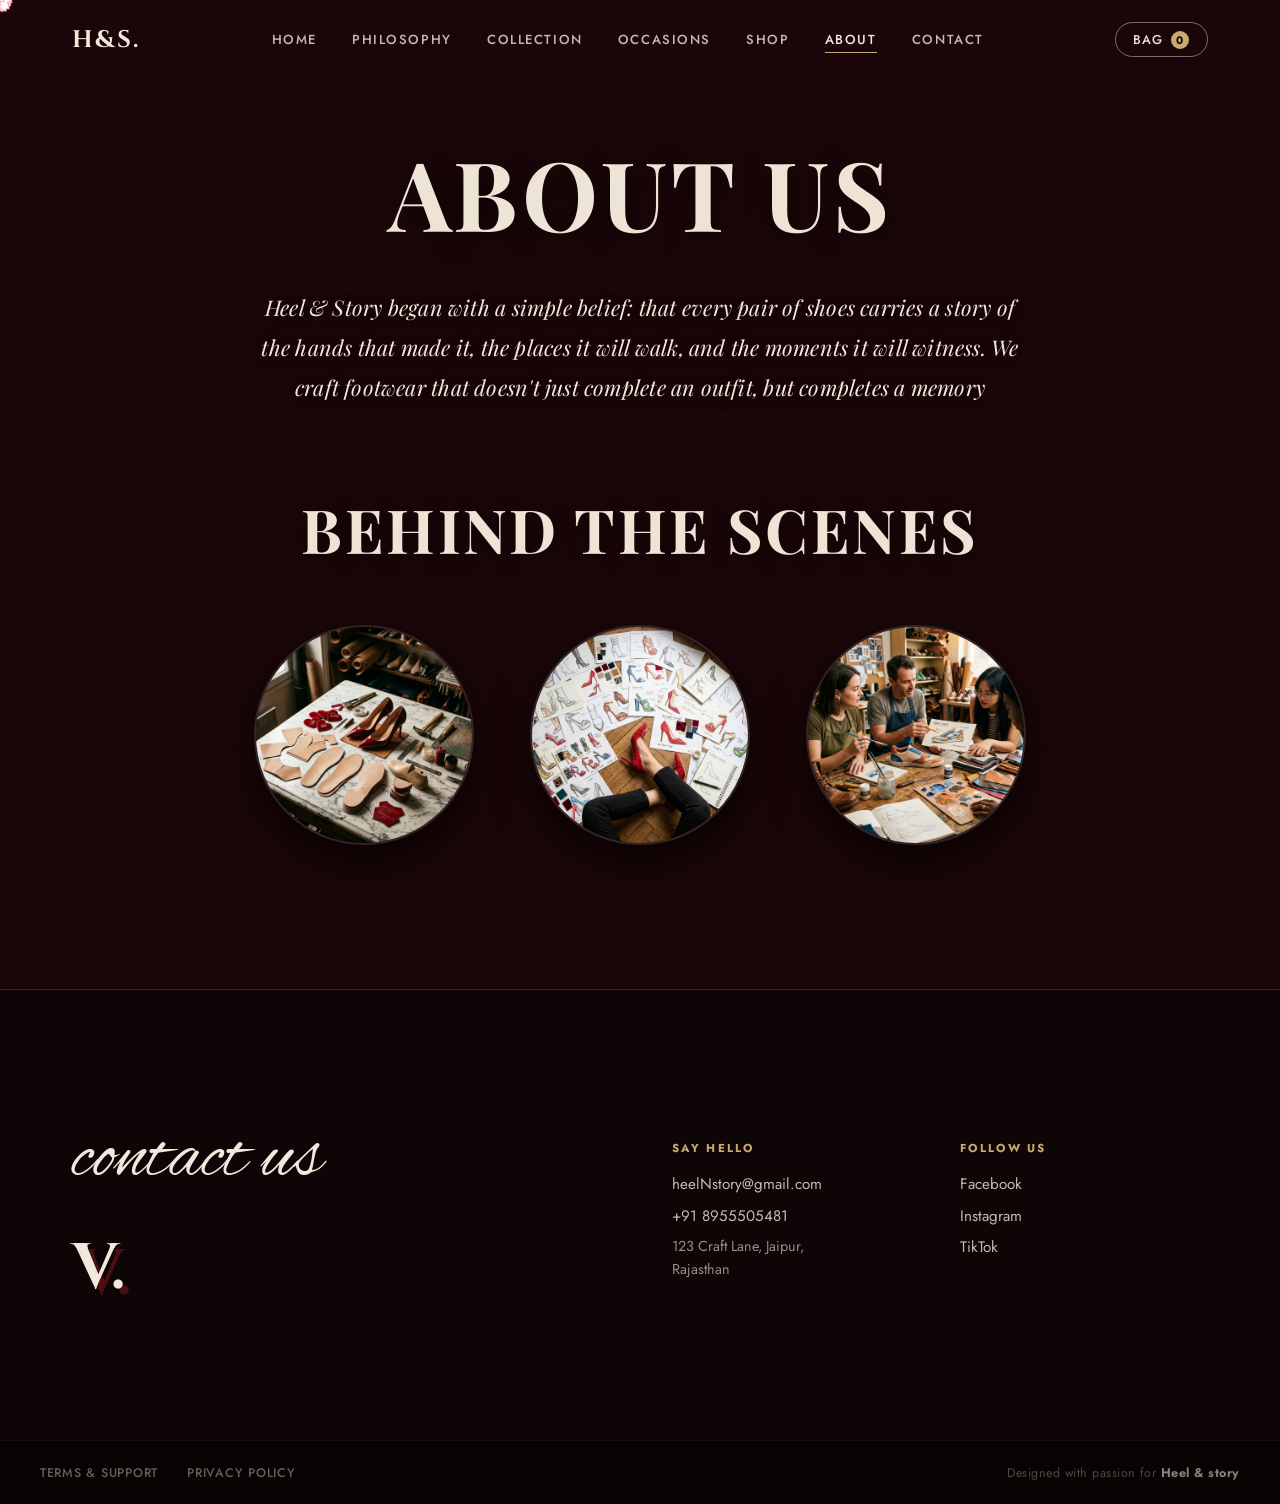
<file: about.html>
<!DOCTYPE html>
<html lang="en">

<head>
    <meta charset="UTF-8">
    <meta name="viewport" content="width=device-width, initial-scale=1.0">
    <title>About Us | Heel &amp; Story</title>
    <!-- Modern Luxury Typography -->
    <link rel="preconnect" href="https://fonts.googleapis.com">
    <link rel="preconnect" href="https://fonts.gstatic.com" crossorigin>
    <link
        href="https://fonts.googleapis.com/css2?family=Alex+Brush&family=Bodoni+Moda:ital,opsz,wght@0,6..96,400..900;1,6..96,400..900&family=Cinzel:wght@400;500;600;700&family=Jost:wght@300;400;500;600;700&family=Playfair+Display:ital,wght@0,400..900;1,400..900&display=swap"
        rel="stylesheet">
    <link rel="stylesheet" href="style.css?v=9">
    <link rel="stylesheet" href="about.css">
</head>

<body class="about-page-body">

    <!-- ===== NAVIGATION ===== -->
    <nav class="navbar" id="navbar">
        <div class="nav-inner">
            <a href="index.html" class="nav-logo">H&amp;S.</a>
            <div class="nav-links">
                <a href="index.html#home">Home</a>
                <a href="index.html#philosophy">Philosophy</a>
                <a href="index.html#collection">Collection</a>
                <a href="index.html#occasions">Occasions</a>
                <a href="shop.html">Shop</a>
                <a href="about.html" class="active-nav">About</a>
                <a href="#contact">Contact</a>
            </div>
            <div class="nav-actions">
                <button class="nav-cart" id="cartToggle" aria-label="Open Shopping Bag">
                    <span class="cart-label">Bag</span>
                    <span class="cart-badge" id="cartCount">0</span>
                </button>
            </div>
        </div>
    </nav>

    <!-- ===== MAIN ABOUT US CONTENT ===== -->
    <main class="about-main-wrapper">
        <div class="section-container">
            <!-- About Us Header -->
            <div class="about-header-block reveal">
                <h1 class="about-main-title">ABOUT US</h1>
                <p class="about-story-italic">
                    Heel &amp; Story began with a simple belief: that every pair of shoes carries a story of the hands
                    that made it, the places it will walk, and the moments it will witness. We craft footwear that
                    doesn't just complete an outfit, but completes a memory
                </p>
            </div>

            <!-- Behind The Scenes -->
            <div class="behind-scenes-block reveal">
                <h2 class="behind-scenes-title">BEHIND THE SCENES</h2>
                <div class="behind-circles-grid">
                    <div class="behind-circle-card">
                        <div class="circle-image-wrapper">
                            <img src="assets/images/about-1.jpg" alt="Shoemaking Materials & Craft" loading="lazy">
                        </div>
                    </div>
                    <div class="behind-circle-card">
                        <div class="circle-image-wrapper">
                            <img src="assets/images/about-2.jpg" alt="Artisan Shoe Sketches" loading="lazy">
                        </div>
                    </div>
                    <div class="behind-circle-card">
                        <div class="circle-image-wrapper">
                            <img src="assets/images/about-3.jpg" alt="Designers Collaborating in Atelier"
                                loading="lazy">
                        </div>
                    </div>
                </div>
            </div>
        </div>
    </main>

    <!-- ===== CONTACT US & FOOTER SECTION ===== -->
    <section class="contact-section about-contact-section" id="contact">
        <div class="section-container">
            <div class="contact-main-grid">
                <!-- Left: Contact Title & Monogram -->
                <div class="contact-branding reveal">
                    <h2 class="contact-title">contact us</h2>
                    <div class="monogram-v-wrapper">
                        <div class="monogram-v">
                            <span>V.</span>
                        </div>
                    </div>
                </div>

                <!-- Right: Say Hello & Follow Us Columns -->
                <div class="contact-info-grid reveal">
                    <div class="contact-col">
                        <h3 class="contact-col-title">SAY HELLO</h3>
                        <p><a href="mailto:heelNstory@gmail.com" class="contact-link">heelNstory@gmail.com</a></p>
                        <p><a href="tel:+918955505481" class="contact-link">+91 8955505481</a></p>
                        <p class="contact-address">123 Craft Lane, Jaipur,<br>Rajasthan</p>
                    </div>
                    <div class="contact-col">
                        <h3 class="contact-col-title">FOLLOW US</h3>
                        <p><a href="https://facebook.com" target="_blank" rel="noopener noreferrer"
                                class="contact-link">Facebook</a></p>
                        <p><a href="https://instagram.com" target="_blank" rel="noopener noreferrer"
                                class="contact-link">Instagram</a></p>
                        <p><a href="https://tiktok.com" target="_blank" rel="noopener noreferrer"
                                class="contact-link">TikTok</a></p>
                    </div>
                </div>
            </div>
        </div>
    </section>

    <!-- ===== BOTTOM BAR ===== -->
    <footer class="bottom-bar">
        <div class="bottom-bar-inner">
            <div class="bottom-links">
                <a href="#terms">Terms &amp; Support</a>
                <a href="#privacy">Privacy Policy</a>
            </div>
            <div class="bottom-badge">
                <span>Designed with passion for <strong>Heel & story</strong></span>
            </div>
        </div>
    </footer>

    <!-- ===== CART DRAWER ===== -->
    <div class="cart-drawer" id="cartDrawer" aria-hidden="true">
        <div class="cart-drawer-header">
            <h3>Your Shopping Bag</h3>
            <button class="cart-close-btn" id="closeCart" aria-label="Close Bag">&times;</button>
        </div>
        <div class="cart-items" id="cartItems">
            <!-- Cart items injected by script.js -->
        </div>
        <div class="cart-drawer-footer">
            <div class="cart-subtotal">
                <span>Subtotal</span>
                <span id="cartTotal">₹0</span>
            </div>
            <button class="checkout-btn" id="checkoutBtn">Proceed to Checkout</button>
        </div>
    </div>
    <div class="cart-backdrop" id="cartBackdrop"></div>

    <!-- ===== TOAST NOTIFICATION ===== -->
    <div class="toast-notification" id="toast"></div>

    <script src="script.js?v=10"></script>
</body>

</html>
</file>
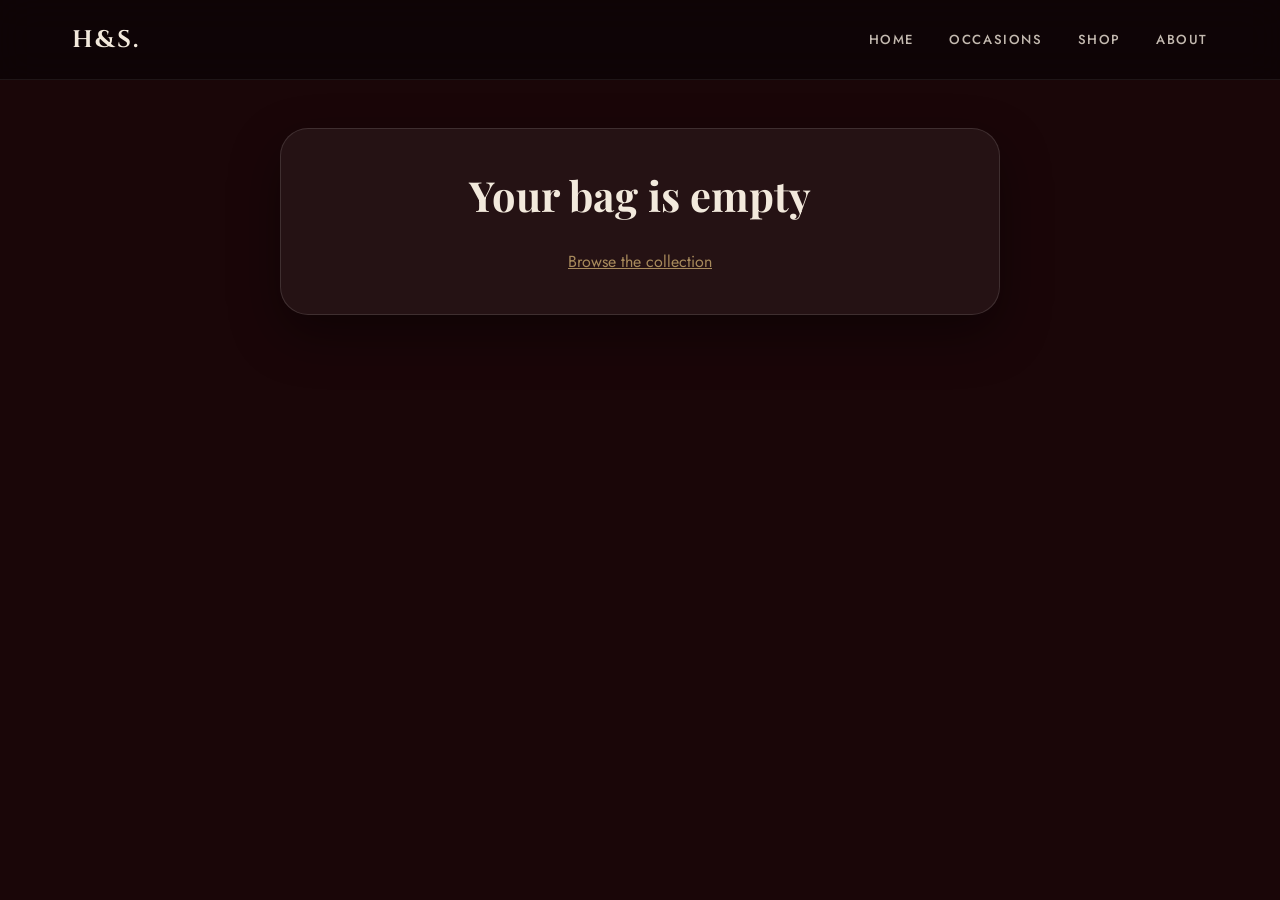
<file: checkout.html>
<!DOCTYPE html>
<html lang="en">

<head>
    <meta charset="UTF-8">
    <meta name="viewport" content="width=device-width, initial-scale=1.0">
    <title>Checkout | Heel &amp; Story</title>
    <link rel="preconnect" href="https://fonts.googleapis.com">
    <link rel="preconnect" href="https://fonts.gstatic.com" crossorigin>
    <link href="https://fonts.googleapis.com/css2?family=Bodoni+Moda:ital,opsz,wght@0,6..96,400..900;1,6..96,400..900&family=Cinzel:wght@400;500;600;700&family=Jost:wght@300;400;500;600;700&family=Playfair+Display:ital,wght@0,400..900;1,400..900&display=swap" rel="stylesheet">
    <link rel="stylesheet" href="style.css">
    <link rel="stylesheet" href="checkout.css">
</head>

<body class="co-page-body">
    <nav class="navbar scrolled" id="navbar">
        <div class="nav-inner">
            <a href="index.html" class="nav-logo">H&amp;S.</a>
            <div class="nav-links">
                <a href="index.html#home">Home</a>
                <a href="index.html#occasions">Occasions</a>
                <a href="shop.html">Shop</a>
                <a href="about.html">About</a>
            </div>
        </div>
    </nav>

    <main class="co-main">
        <div class="co-card" id="emptyBox" hidden>
            <h1 class="co-title">Your bag is empty</h1>
            <p class="co-note"><a href="shop.html" class="co-link">Browse the collection</a></p>
        </div>

        <div class="co-card" id="checkoutBox" hidden>
            <h1 class="co-title">Checkout</h1>
            <h2 class="co-sub">Your Order</h2>
            <div id="orderSummary"></div>

            <h2 class="co-sub">Customer Details</h2>
            <form id="customerForm" class="co-form">
                <div class="co-grid">
                    <label>Full Name <input type="text" name="name" required autocomplete="name"></label>
                    <label>Email <input type="email" name="email" required autocomplete="email"></label>
                    <label>Phone <input type="tel" name="phone" required pattern="[0-9+ ]{10,15}" autocomplete="tel"></label>
                    <label>Pincode <input type="text" name="pincode" required pattern="[0-9]{6}" inputmode="numeric"></label>
                    <label class="full">Address <input type="text" name="address" required autocomplete="street-address"></label>
                    <label>City <input type="text" name="city" required></label>
                    <label>State <input type="text" name="state" required></label>
                </div>
                <button class="co-btn" type="submit">Place Order</button>
            </form>
        </div>

        <div class="co-card" id="doneBox" hidden>
            <h1 class="co-title">Thank you!</h1>
            <p class="co-note" id="doneText"></p>
            <p class="co-note" style="margin-top: 1.4rem;"><a href="shop.html" class="co-link">Continue shopping</a></p>
        </div>
    </main>

    <script>
        const CART_KEY = 'heelStoryCart_v3';
        const CUSTOMER_KEY = 'heelStoryCustomer';
        const ORDERS_KEY = 'heelStoryOrders';

        const read = (key, fallback) => {
            try { const v = JSON.parse(localStorage.getItem(key)); return v === null ? fallback : v; }
            catch { return fallback; }
        };
        const money = n => `₹${n.toLocaleString('en-IN')}`;
        const esc = s => String(s).replace(/[&<>"']/g, c => ({ '&': '&amp;', '<': '&lt;', '>': '&gt;', '"': '&quot;', "'": '&#39;' }[c]));

        const cart = read(CART_KEY, []);
        const total = cart.reduce((sum, i) => sum + i.price * i.quantity, 0);

        if (cart.length === 0) {
            document.getElementById('emptyBox').hidden = false;
        } else {
            document.getElementById('checkoutBox').hidden = false;

            document.getElementById('orderSummary').innerHTML = cart.map(i => `
                <div class="co-row"><span>${esc(i.name)} (Size ${esc(i.size)}) × ${i.quantity}</span><span>${money(i.price * i.quantity)}</span></div>
            `).join('') + `<div class="co-row co-total"><span>Total</span><span>${money(total)}</span></div>`;

            // Pre-fill if this customer ordered before on this browser
            const form = document.getElementById('customerForm');
            const saved = read(CUSTOMER_KEY, {});
            Object.keys(saved).forEach(k => { if (form.elements[k]) form.elements[k].value = saved[k]; });

            form.addEventListener('submit', e => {
                e.preventDefault();
                const customer = {};
                new FormData(form).forEach((v, k) => { customer[k] = String(v).trim(); });
                localStorage.setItem(CUSTOMER_KEY, JSON.stringify(customer));

                const order = {
                    id: 'HS' + Date.now().toString().slice(-8),
                    date: new Date().toISOString(),
                    customer,
                    items: cart.map(i => ({ name: i.name, size: i.size, quantity: i.quantity, price: i.price })),
                    total
                };
                const orders = read(ORDERS_KEY, []);
                orders.unshift(order);
                localStorage.setItem(ORDERS_KEY, JSON.stringify(orders));
                localStorage.setItem(CART_KEY, '[]');

                document.getElementById('checkoutBox').hidden = true;
                document.getElementById('doneBox').hidden = false;
                document.getElementById('doneText').innerHTML =
                    `Order <strong>#${order.id}</strong> placed, ${esc(customer.name)}.<br>` +
                    `We'll deliver to ${esc(customer.address)}, ${esc(customer.city)}, ${esc(customer.state)} - ${esc(customer.pincode)}.<br>` +
                    `Total: ${money(total)}`;
                window.scrollTo({ top: 0, behavior: 'smooth' });
            });
        }
    </script>
</body>

</html>
</file>
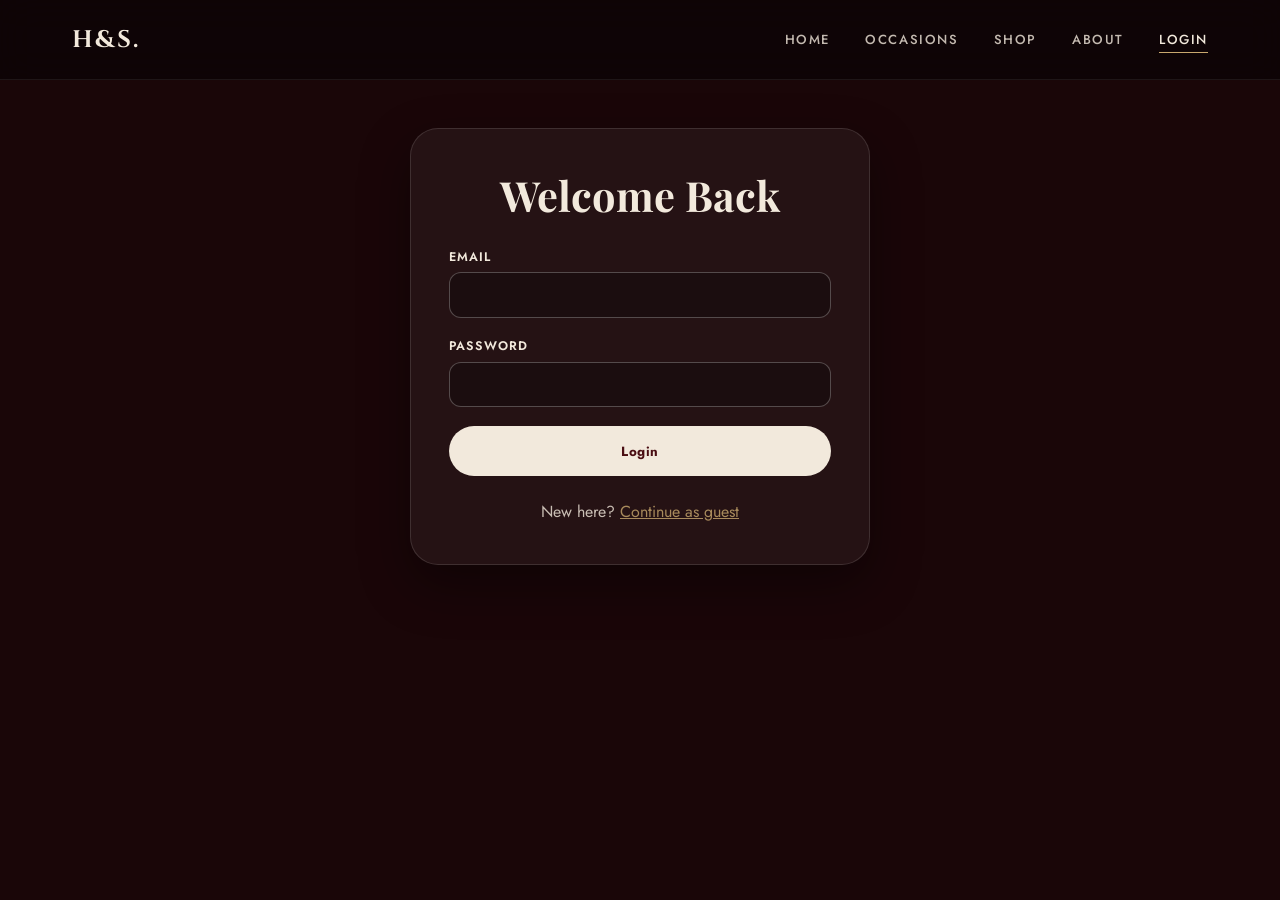
<file: login.html>
<!DOCTYPE html>
<html lang="en">

<head>
    <meta charset="UTF-8">
    <meta name="viewport" content="width=device-width, initial-scale=1.0">
    <title>Login | Heel &amp; Story</title>
    <link rel="preconnect" href="https://fonts.googleapis.com">
    <link rel="preconnect" href="https://fonts.gstatic.com" crossorigin>
    <link href="https://fonts.googleapis.com/css2?family=Bodoni+Moda:ital,opsz,wght@0,6..96,400..900;1,6..96,400..900&family=Cinzel:wght@400;500;600;700&family=Jost:wght@300;400;500;600;700&family=Playfair+Display:ital,wght@0,400..900;1,400..900&display=swap" rel="stylesheet">
    <link rel="stylesheet" href="style.css">
    <link rel="stylesheet" href="checkout.css">
</head>

<body class="co-page-body">
    <nav class="navbar scrolled" id="navbar">
        <div class="nav-inner">
            <a href="index.html" class="nav-logo">H&amp;S.</a>
            <div class="nav-links">
                <a href="index.html#home">Home</a>
                <a href="index.html#occasions">Occasions</a>
                <a href="shop.html">Shop</a>
                <a href="about.html">About</a>
                <a href="login.html" class="active-nav">Login</a>
            </div>
        </div>
    </nav>

    <main class="co-main">
        <div class="co-card" style="max-width: 460px;">
            <h1 class="co-title">Welcome Back</h1>
            <form id="loginForm" class="co-form">
                <label>Email <input type="email" name="email" required autocomplete="email"></label>
                <label>Password <input type="password" name="password" required autocomplete="current-password"></label>
                <button class="co-btn" type="submit">Login</button>
            </form>
            <p class="co-note" style="margin-top: 1.4rem;">New here? <a href="shop.html" class="co-link">Continue as guest</a></p>
        </div>
    </main>

    <script>
        // Design demo only: no checking, just continues to the shop.
        document.getElementById('loginForm').addEventListener('submit', e => {
            e.preventDefault();
            window.location.href = 'shop.html';
        });
    </script>
</body>

</html>
</file>
<file: style.css>
:root {
    --bg-dark: #0d0506;
    --bg-dark-wine: #1a0608;
    --bg-card: #231012;
    --color-cream: #f2e9dc;
    --color-cream-2: #e8ddd0;
    --color-gold: #c9a96e;
    --color-wine: #4a0e13;
    --color-rose: #ff5000;
    --color-white: #ffffff;

    --font-display-script: 'Alex Brush', 'Pinyon Script', cursive;
    --font-display-serif: 'Playfair Display', 'Bodoni Moda', Georgia, serif;
    --font-heading: 'Cinzel', 'Bodoni Moda', serif;
    --font-body: 'Jost', system-ui, sans-serif;

    --section-pad-v: clamp(5rem, 10vw, 9rem);
    --container-max: 1200px;
    --nav-h: 5rem;

    --ease-smooth: cubic-bezier(0.4, 0, 0.2, 1);
    --ease-bounce: cubic-bezier(0.2, 1, 0.3, 1);

}

*,
*::before,
*::after {
    box-sizing: border-box;
    margin: 0;
    padding: 0;
}

html {
    scroll-behavior: smooth;
}

body {
    font-family: var(--font-body);
    background-color: var(--bg-dark);
    color: var(--color-cream);
    -webkit-font-smoothing: antialiased;
    overflow-x: hidden;
}

img,
video {
    display: block;
    max-width: 100%;
}

/* Hide browser's native video controls & PiP button */
video::-webkit-media-controls,
video::-webkit-media-controls-enclosure,
video::-webkit-media-controls-panel,
video::-webkit-media-controls-overlay-play-button {
    display: none !important;
    opacity: 0 !important;
    pointer-events: none !important;
}

a {
    text-decoration: none;
    color: inherit;
    cursor: pointer;
}

button,
[role="button"],
.nav-cart,
.btn-add-cart-pill,
.modal-size-btn,
.btn-modal-confirm-add {
    cursor: pointer;
    border: none;
    background: none;
    font-family: inherit;
}

ul {
    list-style: none;
}

.section-container {
    max-width: var(--container-max);
    margin: 0 auto;
    padding: 0 2rem;
}

.reveal {
    opacity: 0;
    transform: translateY(30px);
    transition: opacity 0.75s var(--ease-smooth), transform 0.75s var(--ease-smooth);
}

.reveal.visible,
.reveal.in-view {
    opacity: 1;
    transform: translateY(0);
}

/* =========================================================
   NAVBAR
   ========================================================= */

.navbar {
    position: fixed;
    top: 0;
    left: 0;
    right: 0;
    z-index: 100;
    height: var(--nav-h);
    display: flex;
    align-items: center;
    background: transparent;
    transition: background 0.4s ease, backdrop-filter 0.4s ease, border-color 0.4s ease;
    border-bottom: 1px solid transparent;
}

.navbar.scrolled {
    background: rgba(13, 5, 6, 0.88);
    backdrop-filter: blur(18px);
    -webkit-backdrop-filter: blur(18px);
    border-bottom-color: rgba(255, 255, 255, 0.07);
}

.nav-inner {
    width: 100%;
    max-width: var(--container-max);
    margin: 0 auto;
    padding: 0 2rem;
    display: flex;
    align-items: center;
    justify-content: space-between;
}

.nav-logo {
    font-family: var(--font-heading);
    font-size: 1.5rem;
    font-weight: 700;
    letter-spacing: 0.1em;
    color: var(--color-cream);
    text-transform: uppercase;
    transition: color 0.25s ease;
}

.nav-logo:hover {
    color: var(--color-gold);
}

.nav-links {
    display: flex;
    gap: 2.2rem;
    align-items: center;
}

.nav-links a {
    font-family: var(--font-body);
    font-size: 0.82rem;
    font-weight: 500;
    letter-spacing: 0.12em;
    text-transform: uppercase;
    color: rgba(242, 233, 220, 0.8);
    position: relative;
    transition: color 0.25s ease;
}

.nav-links a::after {
    content: '';
    position: absolute;
    bottom: -4px;
    left: 0;
    width: 0;
    height: 1px;
    background-color: var(--color-gold);
    transition: width 0.3s var(--ease-smooth);
}

.nav-links a:hover,
.nav-links a.active-nav {
    color: var(--color-cream);
}

.nav-links a:hover::after,
.nav-links a.active-nav::after {
    width: 100%;
}

.nav-actions {
    display: flex;
    align-items: center;
    gap: 1rem;
}

.nav-cart {
    display: flex;
    align-items: center;
    gap: 0.5rem;
    padding: 0.45rem 1.1rem;
    border: 1px solid rgba(242, 233, 220, 0.45);
    border-radius: 999px;
    font-size: 0.8rem;
    font-weight: 500;
    letter-spacing: 0.08em;
    text-transform: uppercase;
    color: var(--color-cream);
    transition: all 0.25s ease;
}

.nav-cart:hover {
    background-color: var(--color-cream);
    border-color: var(--color-cream);
    color: var(--bg-dark);
}

.cart-badge {
    display: inline-flex;
    align-items: center;
    justify-content: center;
    min-width: 18px;
    height: 18px;
    background: var(--color-gold);
    color: var(--bg-dark);
    border-radius: 50%;
    font-size: 0.68rem;
    font-weight: 700;
    padding: 0 3px;
    transition: transform 0.2s ease;
}

.cart-badge.pop {
    transform: scale(1.4);
}

/* =========================================================
   HERO SECTION
   ========================================================= */

.hero-section {
    position: relative;
    width: 100%;
    height: 100vh;
    min-height: 600px;
    display: flex;
    align-items: center;
    justify-content: center;
    overflow: hidden;
}

.video-container {
    position: absolute;
    inset: 0;
    z-index: 0;
}

.bg-video {
    width: 100%;
    height: 100%;
    object-fit: cover;
}

.hero-vignette {
    position: absolute;
    inset: 0;
    background: linear-gradient(to bottom,
            rgba(13, 5, 6, 0.25) 0%,
            rgba(13, 5, 6, 0.1) 40%,
            rgba(13, 5, 6, 0.55) 100%);
}

.hero-center-content {
    position: relative;
    z-index: 2;
    text-align: center;
}

.brand-monogram-title {
    display: flex;
    flex-direction: column;
    align-items: center;
    gap: 0;
}

.script-heal {
    font-family: 'Ballet', cursive;
    font-size: clamp(4.5rem, 13vw, 11rem);
    color: var(--color-cream);
    line-height: 1;
    letter-spacing: 0.02em;
    text-shadow: 0 4px 30px rgba(0, 0, 0, 0.7);
}

.serif-story {
    font-family: var(--font-heading);
    font-size: clamp(2.2rem, 6vw, 5.5rem);
    font-weight: 700;
    letter-spacing: 0.25em;
    text-transform: uppercase;
    color: var(--color-cream);
    text-shadow: 0 4px 30px rgba(0, 0, 0, 0.7);
    margin-top: -0.3rem;
}


.philosophy-section {
    position: relative;
    width: 100%;
    height: 100vh;
    min-height: 500px;
    display: flex;
    align-items: center;
    justify-content: center;
    overflow: hidden;
}

.philosophy-vignette {
    position: absolute;
    inset: 0;
    background: rgba(13, 5, 6, 0.55);
}

.philosophy-content {
    position: relative;
    z-index: 2;
    text-align: center;
    max-width: 720px;
    padding: 0 2rem;
}

.more-than-title {
    display: flex;
    flex-direction: column;
    align-items: center;
    font-family: var(--font-display-serif);
    font-size: clamp(3rem, 7vw, 6rem);
    font-weight: 700;
    font-style: italic;
    color: var(--color-cream);
    line-height: 1.15;
    letter-spacing: 0.01em;
    text-shadow: 0 4px 20px rgba(0, 0, 0, 0.7);
    margin-bottom: 1.8rem;
}

.philosophy-text {
    font-family: 'Dancing Script', cursive;
    font-size: clamp(1.25rem, 2.6vw, 1.75rem);
    font-weight: 700;
    line-height: 1.7;
    color: rgba(242, 233, 220, 0.95);
    letter-spacing: 0.01em;
    text-shadow: 0 2px 14px rgba(0, 0, 0, 0.6);
}

.philosophy-line {
    display: block;
}

.philosophy-moon {
    display: inline-block;
    font-size: 0.8em;
    margin-left: 0.2em;
}

.featured-collection-section {
    padding: var(--section-pad-v) 0;
    background: var(--bg-dark);
}

.trio-grid {
    display: grid;
    grid-template-columns: repeat(3, 1fr);
    gap: 1.4rem;
    margin-bottom: 3.5rem;
}

.trio-card {
    position: relative;
    border-radius: 18px;
    overflow: hidden;
    background: var(--bg-card);
}

.card-media {
    width: 100%;
    aspect-ratio: 2/3;
    overflow: hidden;
}

.card-media img,
.card-media video {
    width: 100%;
    height: 100%;
    object-fit: cover;
    transition: transform 0.6s var(--ease-smooth);
}

.trio-card:hover .card-media img,
.trio-card:hover .card-media video {
    transform: scale(1.06);
}

.collection-cta {
    text-align: center;
    margin-top: 3rem;
}

.btn-shop-collection {
    display: inline-block;
    font-family: var(--font-body);
    font-size: 0.9rem;
    font-weight: 600;
    letter-spacing: 0.12em;
    text-transform: uppercase;
    color: var(--color-cream);
    border: 1.5px solid rgba(242, 233, 220, 0.5);
    padding: 0.9rem 3rem;
    border-radius: 999px;
    transition: all 0.3s var(--ease-smooth);
}

.btn-shop-collection:hover {
    background-color: var(--color-cream);
    border-color: var(--color-cream);
    color: var(--bg-dark);
    transform: translateY(-2px);
    box-shadow: 0 8px 25px rgba(0, 0, 0, 0.4);
}

.occasions-section {
    --occ-orange: #ff5000;
    padding: var(--section-pad-v) 0;
    background: var(--bg-dark-wine);
}

.occasions-header {
    text-align: left;
    margin-bottom: 3rem;
}

.occasion-tag {
    font-family: var(--font-body);
    font-size: 1rem;
    font-weight: 700;
    letter-spacing: 0.04em;
    text-transform: uppercase;
    color: var(--occ-orange);
}

.occasions-grid {
    display: grid;
    grid-template-columns: repeat(3, 1fr);
    gap: clamp(0.8rem, 2.5vw, 2.2rem);
}

.occasion-card {
    container-type: inline-size;
    display: flex;
    flex-direction: column;
    align-items: center;
    text-align: center;
    cursor: pointer;
    transition: transform 0.4s var(--ease-smooth);
}

.occasion-card:hover {
    transform: translateY(-8px);
}

.occasion-title-top,
.occasion-title-bottom {
    position: relative;
    z-index: 2;
    font-family: 'Imbue', serif;
    font-size: clamp(2.4rem, 6.4vw, 5.2rem);
    /* fallback */
    font-size: 30cqw;
    font-weight: 700;
    line-height: 1;
    white-space: nowrap;
    color: var(--occ-orange);
}

.occasion-title-top {
    margin-bottom: -0.25em;
}

.occasion-title-bottom {
    margin-top: -0.45em;
}

.occasion-arch-image {
    width: 100%;
    aspect-ratio: 9 / 8;
    border-radius: 20%;
    overflow: hidden;
    background: var(--bg-card);
}

.occasion-arch-image img {
    width: 100%;
    height: 100%;
    object-fit: cover;
    transition: transform 0.6s var(--ease-smooth);
}

.occasion-card:hover .occasion-arch-image img {
    transform: scale(1.06);
}

.occasion-tagline {
    font-family: var(--font-body);
    font-size: clamp(0.7rem, 6.2cqw, 1.3rem);
    font-weight: 700;
    letter-spacing: 0.03em;
    text-transform: uppercase;
    color: var(--occ-orange);
    margin-top: 0.4rem;
    margin-top: 5cqw;
}


/* =========================================================
   CONTACT SECTION
   ========================================================= */

.contact-section {
    background: var(--bg-dark);
    padding: var(--section-pad-v) 0;
    border-top: 1px solid rgba(255, 255, 255, 0.07);
}

.contact-main-grid {
    display: grid;
    grid-template-columns: 1fr 1fr;
    gap: 4rem;
    align-items: center;
}

.contact-title {
    font-family: var(--font-display-script);
    font-size: clamp(3.5rem, 6vw, 5.5rem);
    color: var(--color-cream);
    font-weight: 400;
    line-height: 1.1;
    margin-bottom: 1.5rem;
}

.monogram-v-wrapper {
    margin-top: 1rem;
}

.monogram-v {
    font-family: var(--font-heading);
    font-size: clamp(3rem, 5vw, 5rem);
    font-weight: 700;
    color: var(--color-cream);
    filter: drop-shadow(6px 6px 0px var(--color-wine));
    display: inline-block;
}

.contact-info-grid {
    display: grid;
    grid-template-columns: 1fr 1fr;
    gap: 2.5rem;
}

.contact-col-title {
    font-family: var(--font-body);
    font-size: 0.72rem;
    font-weight: 700;
    letter-spacing: 0.2em;
    text-transform: uppercase;
    color: var(--color-gold);
    margin-bottom: 1rem;
}

.contact-col p {
    margin-bottom: 0.55rem;
}

.contact-link {
    font-size: 0.95rem;
    color: rgba(242, 233, 220, 0.8);
    transition: color 0.25s ease;
}

.contact-link:hover {
    color: var(--color-rose);
}

.contact-address {
    font-size: 0.9rem;
    color: rgba(242, 233, 220, 0.6);
    line-height: 1.6;
}

/* =========================================================
   BOTTOM BAR
   ========================================================= */

.bottom-bar {
    background: #080203;
    padding: 1.4rem 2rem;
    border-top: 1px solid rgba(255, 255, 255, 0.05);
}

.bottom-bar-inner {
    max-width: var(--container-max);
    margin: 0 auto;
    display: flex;
    align-items: center;
    justify-content: space-between;
    flex-wrap: wrap;
    gap: 0.8rem;
}

.bottom-links {
    display: flex;
    gap: 1.8rem;
}

.bottom-links a {
    font-size: 0.78rem;
    font-weight: 500;
    letter-spacing: 0.06em;
    text-transform: uppercase;
    color: rgba(242, 233, 220, 0.4);
    transition: color 0.25s ease;
}

.bottom-links a:hover {
    color: var(--color-cream);
}

.bottom-badge {
    font-size: 0.78rem;
    color: rgba(242, 233, 220, 0.3);
    letter-spacing: 0.04em;
}

.bottom-badge strong {
    color: rgba(242, 233, 220, 0.55);
}

/* =========================================================
   CART DRAWER
   ========================================================= */

.cart-drawer {
    position: fixed;
    top: 0;
    right: 0;
    width: min(400px, 95vw);
    height: 100vh;
    background: #110507;
    border-left: 1px solid rgba(255, 255, 255, 0.08);
    z-index: 200;
    display: flex;
    flex-direction: column;
    transform: translateX(100%);
    transition: transform 0.45s var(--ease-bounce);
    overflow: hidden;
}

.cart-drawer.open {
    transform: translateX(0);
}

.cart-drawer-header {
    display: flex;
    align-items: center;
    justify-content: space-between;
    padding: 1.6rem 1.8rem;
    border-bottom: 1px solid rgba(255, 255, 255, 0.08);
}

.cart-drawer-header h3 {
    font-family: var(--font-display-serif);
    font-size: 1.2rem;
    font-weight: 600;
    color: var(--color-cream);
    letter-spacing: 0.02em;
}

.cart-close-btn {
    font-size: 1.8rem;
    color: rgba(242, 233, 220, 0.5);
    line-height: 1;
    transition: color 0.2s ease;
}

.cart-close-btn:hover {
    color: var(--color-cream);
}

.cart-items {
    flex: 1;
    overflow-y: auto;
    padding: 1.2rem 1.8rem;
}

.cart-empty-msg {
    text-align: center;
    color: rgba(242, 233, 220, 0.35);
    font-size: 0.9rem;
    margin-top: 3rem;
    line-height: 1.7;
}

.cart-item {
    display: flex;
    align-items: center;
    gap: 1rem;
    padding: 1rem 0;
    border-bottom: 1px solid rgba(255, 255, 255, 0.06);
}

.cart-item-img {
    width: 64px;
    height: 64px;
    border-radius: 10px;
    object-fit: cover;
    flex-shrink: 0;
    background: var(--bg-card);
}

.cart-item-details {
    flex: 1;
    min-width: 0;
}

.cart-item-name {
    font-family: var(--font-display-serif);
    font-size: 0.9rem;
    font-weight: 600;
    color: var(--color-cream);
    white-space: nowrap;
    overflow: hidden;
    text-overflow: ellipsis;
    margin-bottom: 0.2rem;
}

.cart-item-meta {
    font-size: 0.78rem;
    color: rgba(242, 233, 220, 0.5);
    margin-bottom: 0.3rem;
}

.cart-item-price {
    font-size: 0.88rem;
    font-weight: 600;
    color: var(--color-gold);
}

.cart-item-remove {
    font-size: 1.3rem;
    color: rgba(242, 233, 220, 0.3);
    transition: color 0.2s ease;
    flex-shrink: 0;
    line-height: 1;
}

.cart-item-remove:hover {
    color: #e05050;
}

.cart-drawer-footer {
    padding: 1.4rem 1.8rem;
    border-top: 1px solid rgba(255, 255, 255, 0.08);
}

.cart-subtotal {
    display: flex;
    justify-content: space-between;
    align-items: center;
    margin-bottom: 1rem;
    font-size: 0.9rem;
    font-weight: 500;
    color: rgba(242, 233, 220, 0.7);
}

#cartTotal {
    font-family: var(--font-display-serif);
    font-size: 1.2rem;
    font-weight: 700;
    color: var(--color-cream);
}

.checkout-btn {
    display: block;
    width: 100%;
    background: var(--color-cream);
    color: var(--bg-dark);
    font-family: var(--font-body);
    font-size: 0.88rem;
    font-weight: 700;
    letter-spacing: 0.1em;
    text-transform: uppercase;
    padding: 1rem;
    border-radius: 999px;
    transition: all 0.25s ease;
}

.checkout-btn:hover {
    background: var(--color-gold);
    transform: translateY(-2px);
    box-shadow: 0 6px 20px rgba(0, 0, 0, 0.4);
}

.cart-backdrop {
    position: fixed;
    inset: 0;
    background: rgba(0, 0, 0, 0.55);
    backdrop-filter: blur(4px);
    z-index: 199;
    opacity: 0;
    pointer-events: none;
    transition: opacity 0.4s ease;
}

.cart-backdrop.open {
    opacity: 1;
    pointer-events: auto;
}

/* =========================================================
   TOAST NOTIFICATION
   ========================================================= */

.toast-notification {
    position: fixed;
    bottom: 2rem;
    left: 50%;
    transform: translateX(-50%) translateY(30px);
    background: rgba(20, 8, 9, 0.92);
    backdrop-filter: blur(12px);
    border: 1px solid rgba(201, 169, 110, 0.3);
    color: var(--color-cream);
    font-size: 0.88rem;
    font-weight: 500;
    letter-spacing: 0.04em;
    padding: 0.85rem 2rem;
    border-radius: 999px;
    z-index: 9999;
    opacity: 0;
    pointer-events: none;
    transition: all 0.35s var(--ease-bounce);
    white-space: nowrap;
}

.toast-notification.show {
    opacity: 1;
    transform: translateX(-50%) translateY(0);
}

/* =========================================================
   RESPONSIVE
   ========================================================= */

@media (max-width: 900px) {
    .trio-grid {
        grid-template-columns: 1fr;
        gap: 1.2rem;
    }

    .occasions-grid {
        grid-template-columns: 1fr;
        gap: 2rem;
    }

    .contact-main-grid {
        grid-template-columns: 1fr;
        gap: 2.5rem;
    }

    .contact-info-grid {
        grid-template-columns: 1fr 1fr;
    }
}

@media (max-width: 680px) {
    .nav-links {
        display: none;
    }

    .hero-center-content {
        padding: 0 1.5rem;
    }

    .trio-grid {
        grid-template-columns: repeat(2, 1fr);
    }
}

@media (max-width: 440px) {
    .trio-grid {
        grid-template-columns: 1fr;
    }

    .contact-info-grid {
        grid-template-columns: 1fr;
    }
}
</file>
<file: about.css>
/* =========================================================
   HEEL & STORY - ABOUT US PAGE STYLES (PAGE 3 CANVA REPLICA)
   ========================================================= */

.about-page-body {
    background-color: var(--bg-dark-wine) !important;
    color: var(--color-cream) !important;
}

.about-main-wrapper {
    padding: 8rem 1.5rem 6rem;
    max-width: 1200px;
    margin: 0 auto;
    text-align: center;
}

.about-header-block {
    max-width: 780px;
    margin: 0 auto 5rem;
}

.about-main-title {
    font-family: var(--font-display-serif);
    font-size: clamp(3.4rem, 7.5vw, 6rem);
    font-weight: 700;
    letter-spacing: 0.04em;
    color: #ede4d6;
    margin-bottom: 2rem;
    text-transform: uppercase;
    text-shadow: 0 6px 25px rgba(0, 0, 0, 0.6);
}

.about-story-italic {
    font-family: 'Playfair Display', Georgia, serif;
    font-style: italic;
    font-size: clamp(1.05rem, 2vw, 1.35rem);
    font-weight: 400;
    line-height: 1.85;
    color: #f2e9dc;
    letter-spacing: 0.01em;
    text-shadow: 0 2px 12px rgba(0, 0, 0, 0.5);
    margin: 0 auto;
}

.behind-scenes-block {
    margin-top: 5rem;
    margin-bottom: 3rem;
}

.behind-scenes-title {
    font-family: var(--font-display-serif);
    font-size: clamp(2.2rem, 5vw, 3.8rem);
    font-weight: 700;
    letter-spacing: 0.04em;
    color: #ede4d6;
    margin-bottom: 3.5rem;
    text-transform: uppercase;
    text-shadow: 0 4px 18px rgba(0, 0, 0, 0.6);
}

.behind-circles-grid {
    display: flex;
    justify-content: center;
    align-items: center;
    gap: 3.5rem;
    flex-wrap: wrap;
    max-width: 1000px;
    margin: 0 auto;
}

.behind-circle-card {
    display: flex;
    justify-content: center;
    align-items: center;
    transition: transform 0.4s var(--ease-smooth);
}

.behind-circle-card:hover {
    transform: translateY(-8px) scale(1.03);
}

.circle-image-wrapper {
    width: 220px;
    height: 220px;
    border-radius: 50%;
    overflow: hidden;
    position: relative;
    box-shadow: 0 16px 40px rgba(0, 0, 0, 0.65);
    background-color: var(--bg-card);
    border: 2px solid rgba(255, 255, 255, 0.08);
}

.circle-image-wrapper img {
    width: 100%;
    height: 100%;
    object-fit: cover;
    transition: transform 0.6s var(--ease-smooth);
}

.behind-circle-card:hover .circle-image-wrapper img {
    transform: scale(1.08);
}

.about-contact-section {
    border-top: 1px solid rgba(255, 255, 255, 0.15) !important;
}

/* Responsive */
@media (max-width: 860px) {
    .behind-circles-grid {
        gap: 2rem;
    }

    .circle-image-wrapper {
        width: 170px;
        height: 170px;
    }
}

@media (max-width: 540px) {
    .about-main-wrapper {
        padding: 6.5rem 1rem 4rem;
    }

    .behind-circles-grid {
        flex-direction: column;
        gap: 2.2rem;
    }

    .circle-image-wrapper {
        width: 200px;
        height: 200px;
    }
}
</file>
<file: checkout.css>
/* HEEL & STORY - CHECKOUT / CUSTOMER DETAILS PAG */
[hidden] { display: none !important; }
.co-page-body { background: var(--bg-dark-wine); color: var(--color-cream); }
.co-main { min-height: 100vh; padding: 8rem 1.5rem 5rem; display: flex; justify-content: center; }
.co-card { width: 100%; max-width: 720px; height: fit-content; background: rgba(255, 255, 255, 0.05); border: 1px solid rgba(255, 255, 255, 0.12); border-radius: 28px; padding: 2.4rem; box-shadow: 0 20px 50px rgba(0, 0, 0, 0.4); }
.co-title { font-family: var(--font-display-serif); font-size: clamp(1.8rem, 4vw, 2.6rem); text-align: center; margin-bottom: 1.6rem; }
.co-sub { font-family: var(--font-display-serif); font-size: 1.4rem; margin: 1.6rem 0 1rem; }
.co-note { text-align: center; opacity: 0.8; line-height: 1.7; }
.co-link { color: var(--color-gold); text-decoration: underline; }
.co-row { display: flex; justify-content: space-between; gap: 1rem; padding: 0.6rem 0; border-bottom: 1px solid rgba(255, 255, 255, 0.1); font-size: 0.95rem; }
.co-total { font-weight: 700; font-size: 1.1rem; border-bottom: none; }
.co-form { display: flex; flex-direction: column; gap: 1.2rem; }
.co-grid { display: grid; grid-template-columns: 1fr 1fr; gap: 1rem; }
.co-grid .full { grid-column: 1 / -1; }
.co-form label { display: flex; flex-direction: column; gap: 0.4rem; font-size: 0.78rem; font-weight: 600; letter-spacing: 0.08em; text-transform: uppercase; }
.co-form input { padding: 0.8rem 1rem; border-radius: 12px; border: 1px solid rgba(255, 255, 255, 0.25); background: rgba(0, 0, 0, 0.25); color: var(--color-cream); font: inherit; letter-spacing: 0; text-transform: none; }
.co-form input:focus { outline: none; border-color: var(--color-cream); }
.co-btn { padding: 0.95rem; border-radius: 999px; border: none; background: var(--color-cream); color: #4a0e13; font-weight: 700; letter-spacing: 0.04em; cursor: pointer; }
@media (max-width: 540px) { .co-grid { grid-template-columns: 1fr; } .co-card { padding: 1.6rem; } }
</file>
